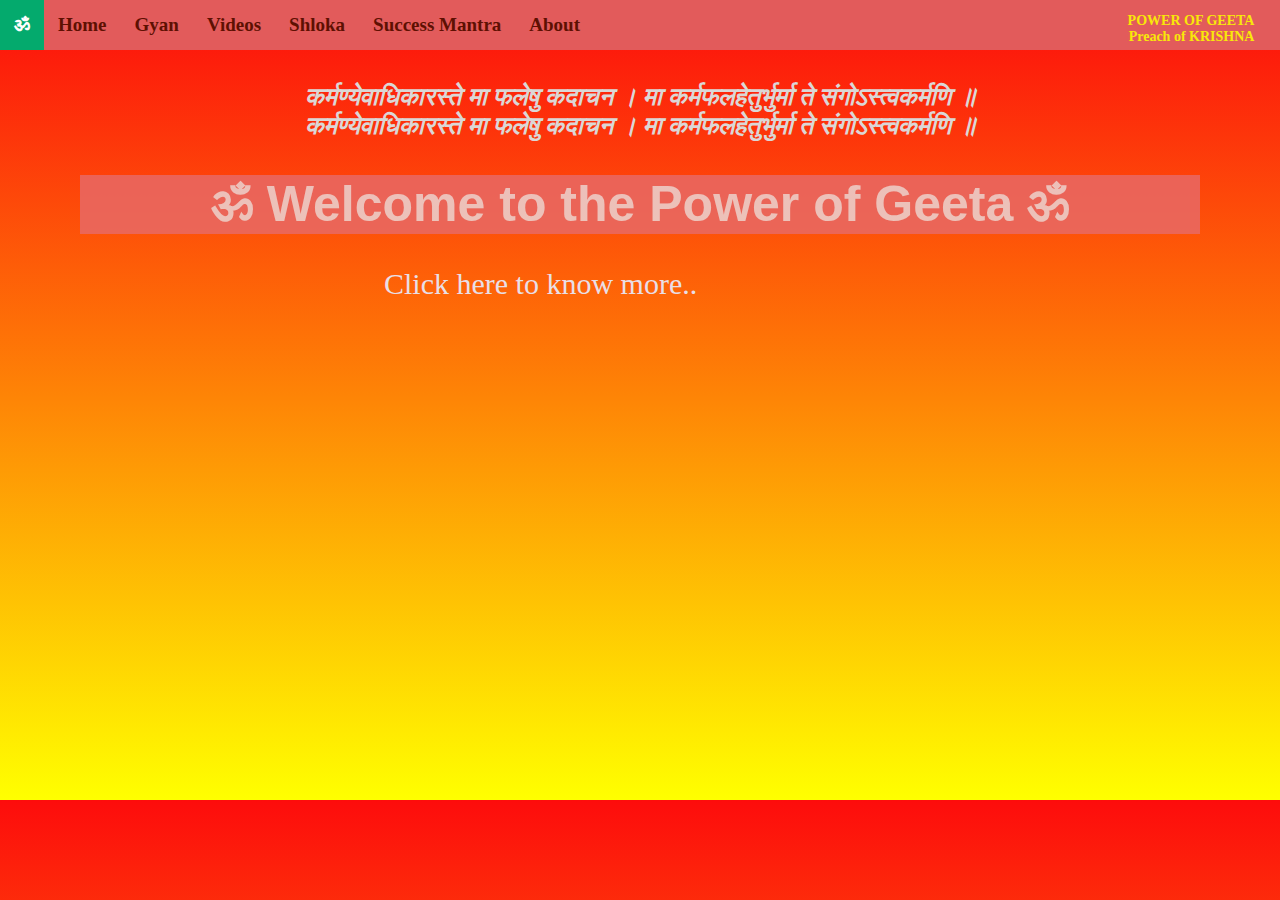
<file: index.html>
<!DOCTYPE html>
<html lang="en">
    
<head>
    <meta charset="UTF-8">
    <meta name="viewport" content="width=device-width, initial-scale=1.0">
    <title>Welcome to Bhagavad Geeta</title>
    <link rel="stylesheet" href="front.css">

    <div class="topnav">
       
        <a class="active" href="file:///C:/Users/pawan/Desktop/front.html">ॐ</a>
        <a href="file:///C:/Users/pawan/Desktop/trial.html">Home</a>
        <a href="file:///C:/Users/pawan/Desktop/gyan.html">Gyan</a>
        <a href="file:///C:/Users/pawan/Desktop/video.html">Videos</a>
        <a href="file:///C:/Users/pawan/Desktop/shloka.html">Shloka</a>
        <a href="#success Mantra">Success Mantra</a>
        <a href="#Facts of geeta">About</a>
        <h5 class="power">POWER OF GEETA<br>Preach of KRISHNA</h5>
         </div>
         <h4><i>कर्मण्येवाधिकारस्ते मा फलेषु कदाचन । मा कर्मफलहेतुर्भुर्मा ते संगोऽस्त्वकर्मणि ॥<br>

            कर्मण्येवाधिकारस्ते मा फलेषु कदाचन । मा कर्मफलहेतुर्भुर्मा ते संगोऽस्त्वकर्मणि ॥</i></h4>
    
    <div class="om">  <h1> ॐ  Welcome to the Power of Geeta  ॐ</h1></div>
     <a class="click" href="file:///C:/Users/pawan/Desktop/trial.html#shloka">Click here to know more..</a>

</head>
<body>

    <div id="grad1"></div>
   

</body>
</html>
</file>
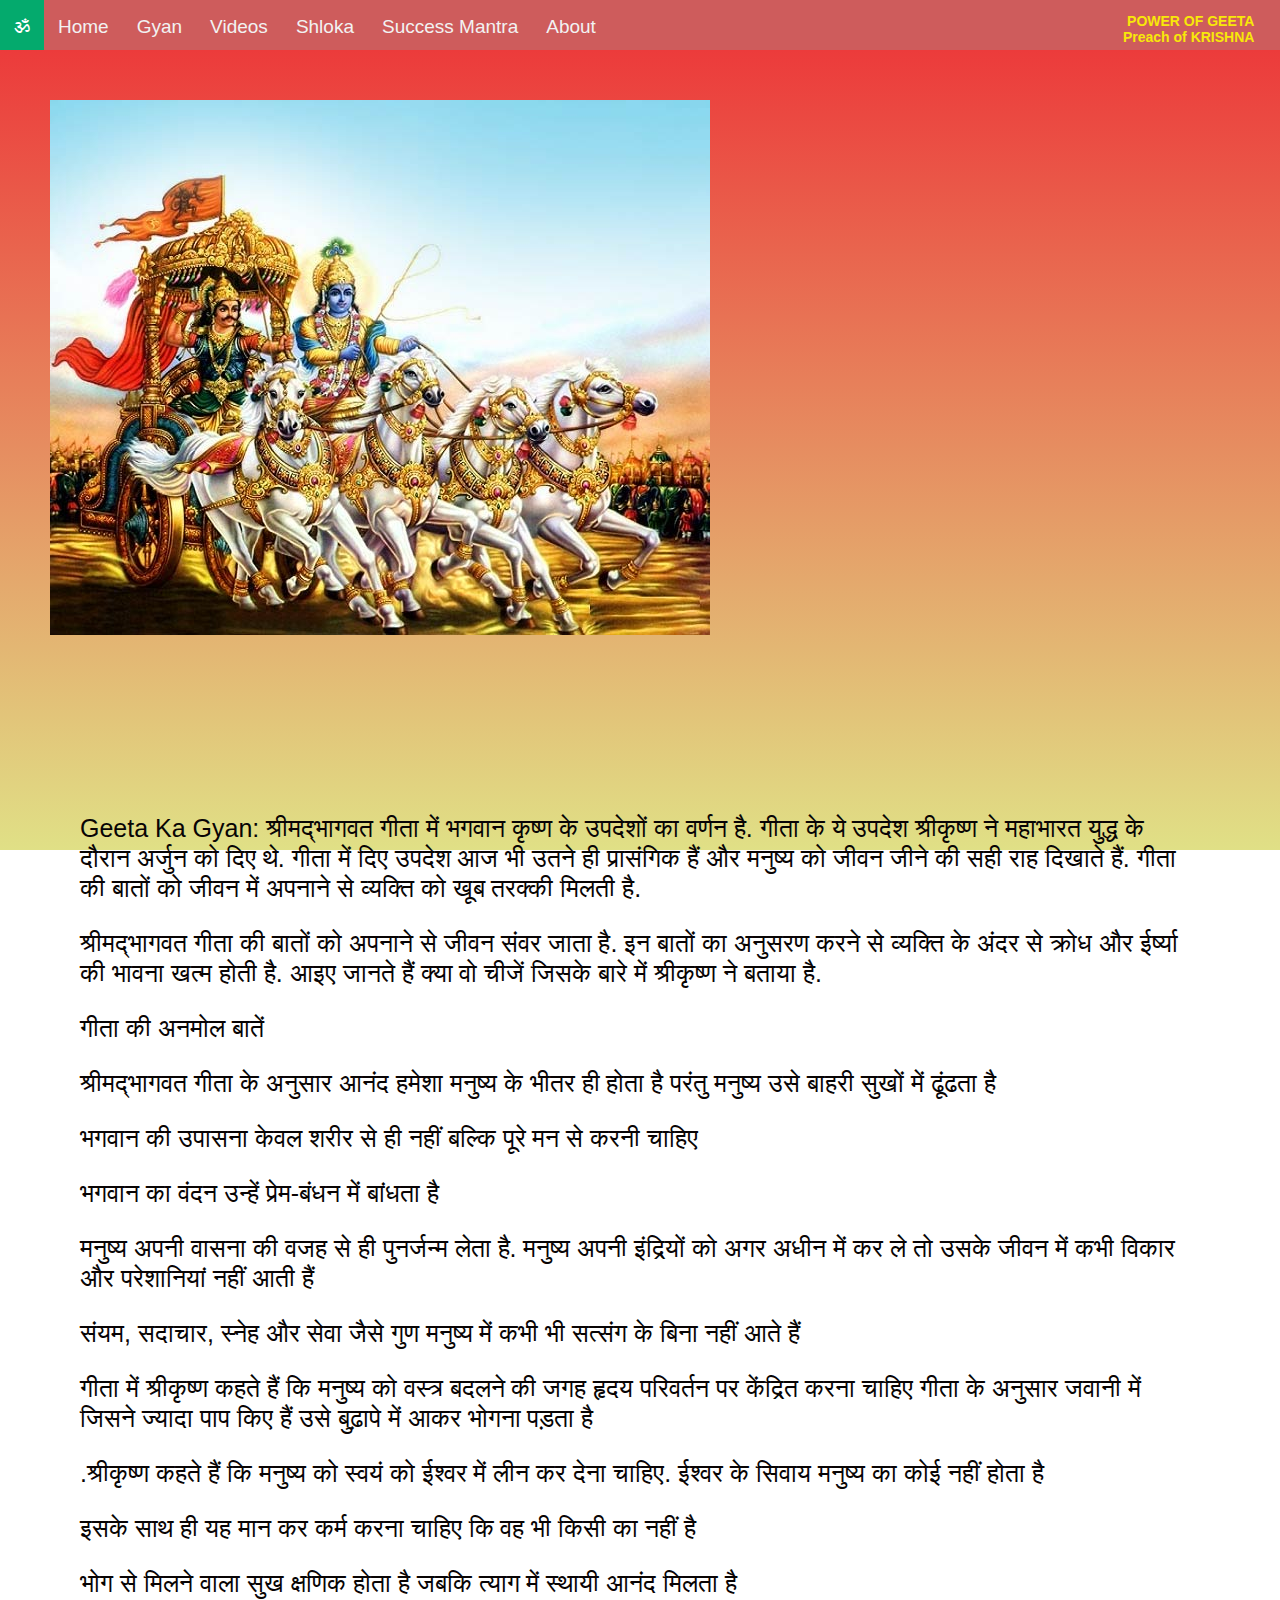
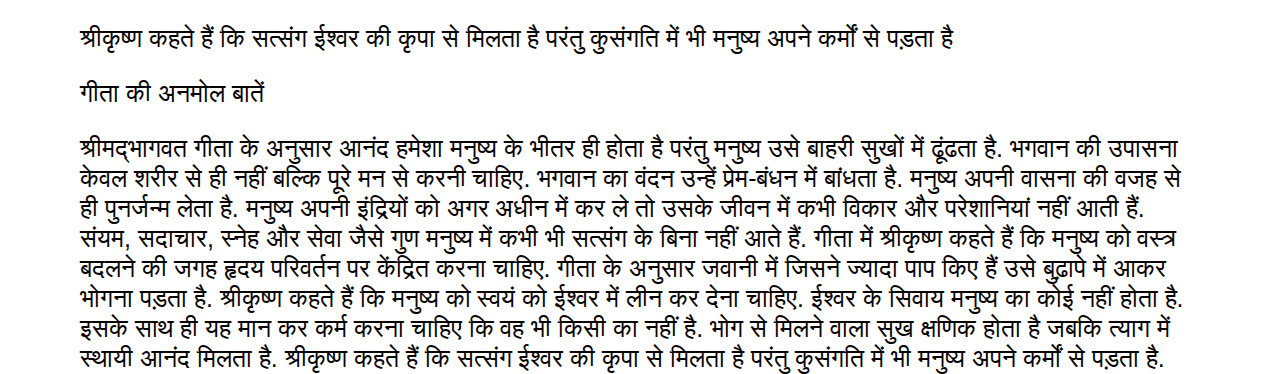
<file: gyan.html>
<!DOCTYPE html>
<html lang="en">

<head>
    <meta charset="UTF-8">
    <meta name="viewport" content="width=device-width, initial-scale=1.0">
    <title>Gyan</title>
    <div class="topnav">

        <a class="active" href="file:///C:/Users/pawan/Desktop/front.html">ॐ</a>

        <a href="file:///C:/Users/pawan/Desktop/trial.html">Home</a>
        <a href="file:///C:/Users/pawan/Desktop/gyan.html">Gyan</a>
        <a href="file:///C:/Users/pawan/Desktop/video.html">Videos</a>
        <a href="#file:///C:/Users/pawan/Desktop/shloka.html">Shloka</a>
        <a href="#success Mantra">Success Mantra</a>
        <a href="#Facts of geeta">About</a>
        <h5 class="power">POWER OF GEETA<br>Preach of KRISHNA</h5>


    </div>
    <link rel="stylesheet" href="gyan.css">
</head>

<body>
    <!DOCTYPE html>
    <html>

    <head>
        <meta name="viewport" content="width=device-width, initial-scale=1">

    </head>

    <body>
        <div id="grad1">
            <img style="margin: 50px;" src="13.jpg"></img>
            <div class="gyan">
                <p>Geeta Ka Gyan: श्रीमद्भागवत गीता में भगवान कृष्ण के उपदेशों का वर्णन है. गीता के ये उपदेश श्रीकृष्ण
                    ने
                    महाभारत युद्ध के दौरान अर्जुन को दिए थे. गीता में दिए उपदेश आज भी उतने ही प्रासंगिक हैं और मनुष्य को
                    जीवन जीने की सही राह दिखाते हैं. गीता की बातों को जीवन में अपनाने से व्यक्ति को खूब तरक्की मिलती है.
                </p>

                <p> श्रीमद्भागवत गीता की बातों को अपनाने से जीवन संवर जाता है. इन बातों का अनुसरण करने से व्यक्ति के
                    अंदर से
                    क्रोध और ईर्ष्या की भावना खत्म होती है. आइए जानते हैं क्या वो चीजें जिसके बारे में श्रीकृष्ण ने
                    बताया
                    है.</p>

                <p> गीता की अनमोल बातें</p>

                <p> श्रीमद्भागवत गीता के अनुसार आनंद हमेशा मनुष्य के भीतर ही होता है परंतु मनुष्य उसे बाहरी सुखों में
                    ढूंढता
                    है
                    <p> भगवान की उपासना केवल शरीर से ही नहीं बल्कि पूरे मन से करनी चाहिए</p><p> भगवान का वंदन उन्हें
                    प्रेम-बंधन
                    में बांधता है</p>

                    <p>मनुष्य अपनी वासना की वजह से ही पुनर्जन्म लेता है. मनुष्य अपनी इंद्रियों को अगर अधीन में कर ले तो
                    उसके
                    जीवन में कभी विकार और परेशानियां नहीं आती हैं</p>

                    <p>संयम, सदाचार, स्नेह और सेवा जैसे गुण मनुष्य में कभी
                    भी सत्संग के बिना नहीं आते हैं</p>

                   <p> गीता में श्रीकृष्ण कहते हैं कि मनुष्य को वस्त्र बदलने की जगह हृदय परिवर्तन पर केंद्रित करना चाहिए
                    गीता के अनुसार जवानी में जिसने ज्यादा पाप किए हैं उसे बुढ़ापे में आकर भोगना पड़ता है</p>
                    
                  <p> .श्रीकृष्ण कहते हैं कि मनुष्य को स्वयं को ईश्वर में लीन कर देना चाहिए. ईश्वर के सिवाय मनुष्य का कोई
                    नहीं होता है</p>

                    <p>इसके साथ ही यह मान कर कर्म करना चाहिए कि वह भी किसी का नहीं है</p>
                    
                   <p> भोग से मिलने वाला सुख क्षणिक होता है जबकि त्याग में स्थायी आनंद मिलता है </p>
                    
                    <p>श्रीकृष्ण कहते हैं कि सत्संग ईश्वर की कृपा से मिलता है परंतु कुसंगति में भी मनुष्य अपने कर्मों से पड़ता है</p>

                <p>गीता की अनमोल बातें</p>

                   <p> श्रीमद्भागवत गीता के अनुसार आनंद हमेशा मनुष्य के भीतर ही होता है परंतु मनुष्य उसे बाहरी सुखों में
                    ढूंढता है. भगवान की उपासना केवल शरीर से ही नहीं बल्कि पूरे मन से करनी चाहिए. भगवान का वंदन उन्हें
                    प्रेम-बंधन में बांधता है.
                    मनुष्य अपनी वासना की वजह से ही पुनर्जन्म लेता है. मनुष्य अपनी इंद्रियों को अगर अधीन में कर ले तो
                    उसके जीवन में कभी विकार और परेशानियां नहीं आती हैं. संयम, सदाचार, स्नेह और सेवा जैसे गुण मनुष्य में
                    कभी भी सत्संग के बिना नहीं आते हैं.
                    गीता में श्रीकृष्ण कहते हैं कि मनुष्य को वस्त्र बदलने की जगह हृदय परिवर्तन पर केंद्रित करना चाहिए.
                    गीता के अनुसार जवानी में जिसने ज्यादा पाप किए हैं उसे बुढ़ापे में आकर भोगना पड़ता है.
                    श्रीकृष्ण कहते हैं कि मनुष्य को स्वयं को ईश्वर में लीन कर देना चाहिए. ईश्वर के सिवाय मनुष्य का कोई
                    नहीं होता है. इसके साथ ही यह मान कर कर्म करना चाहिए कि वह भी किसी का नहीं है.
                    भोग से मिलने वाला सुख क्षणिक होता है जबकि त्याग में स्थायी आनंद मिलता है. श्रीकृष्ण कहते हैं कि
                    सत्संग ईश्वर की कृपा से मिलता है परंतु कुसंगति में भी मनुष्य अपने कर्मों से पड़ता है.</p>
            </div>
        </div>
    </body>

    </html>

</body>

</html>
</file>
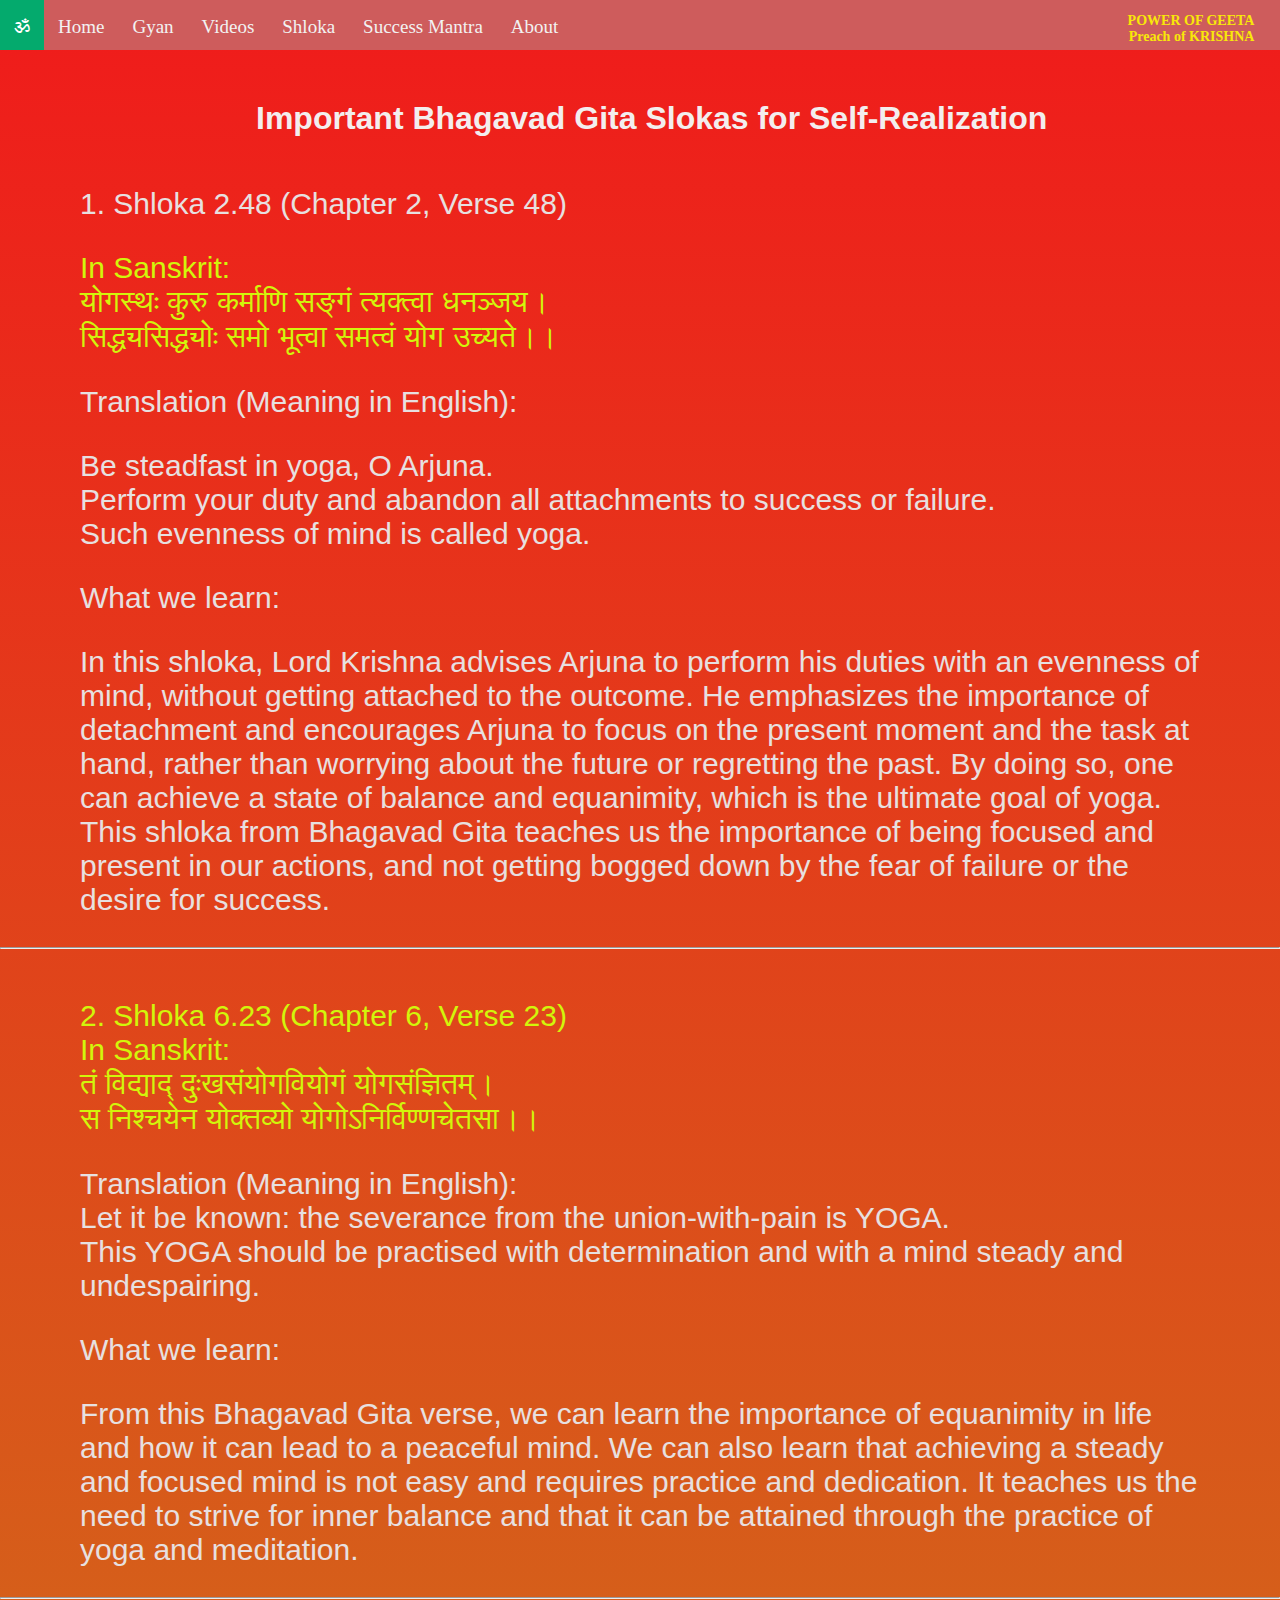
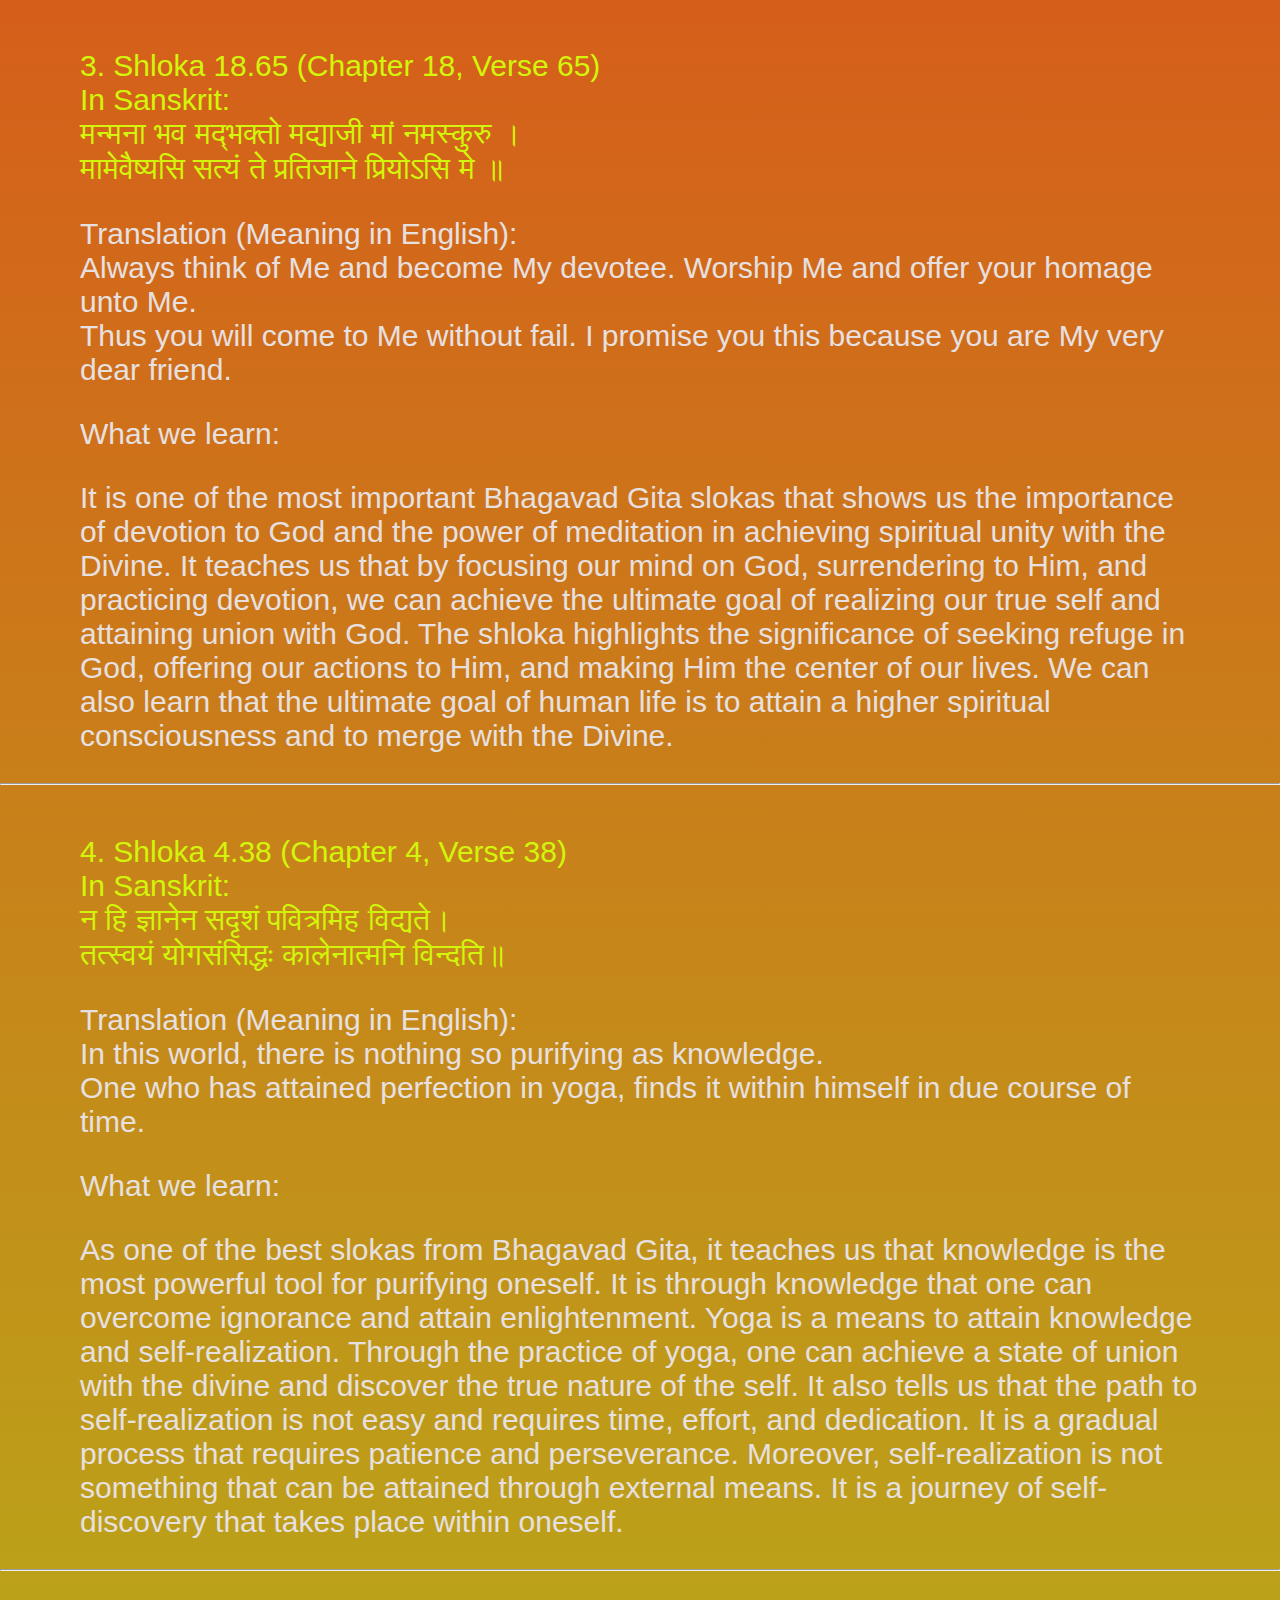
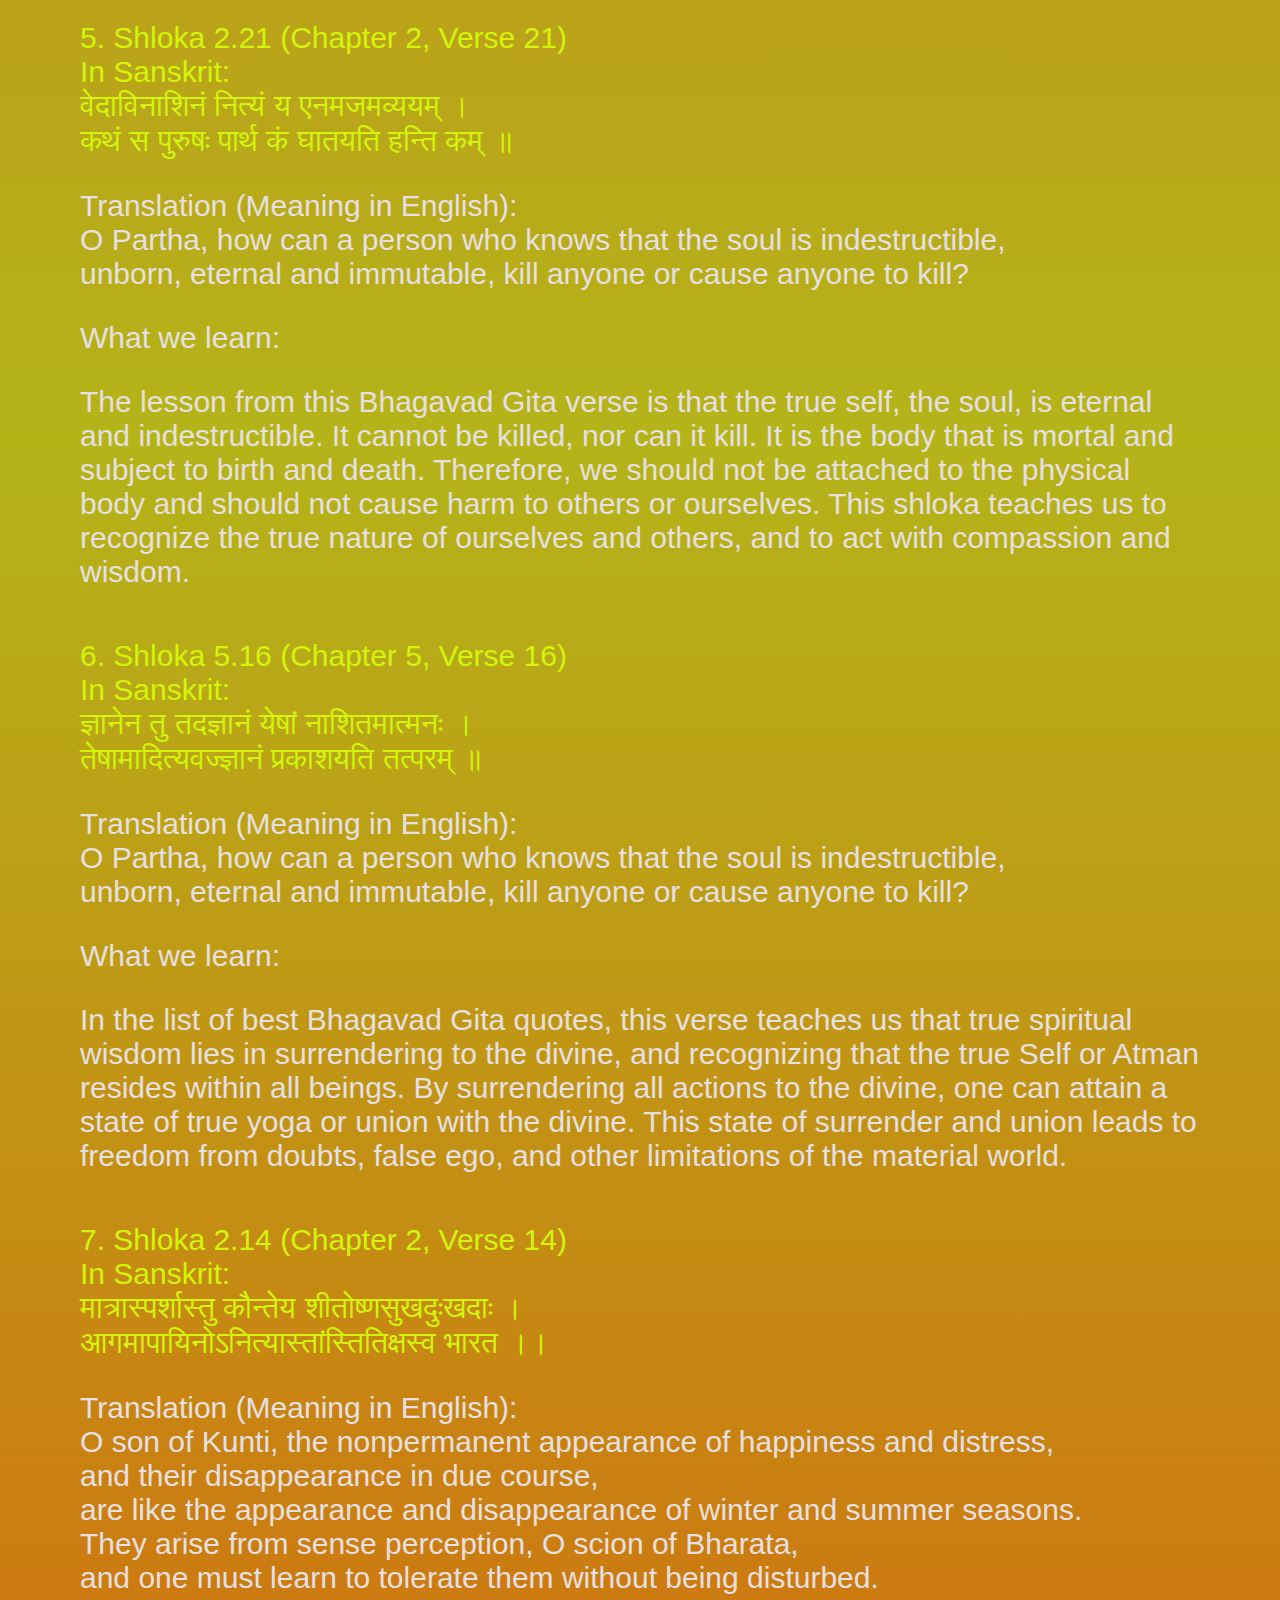
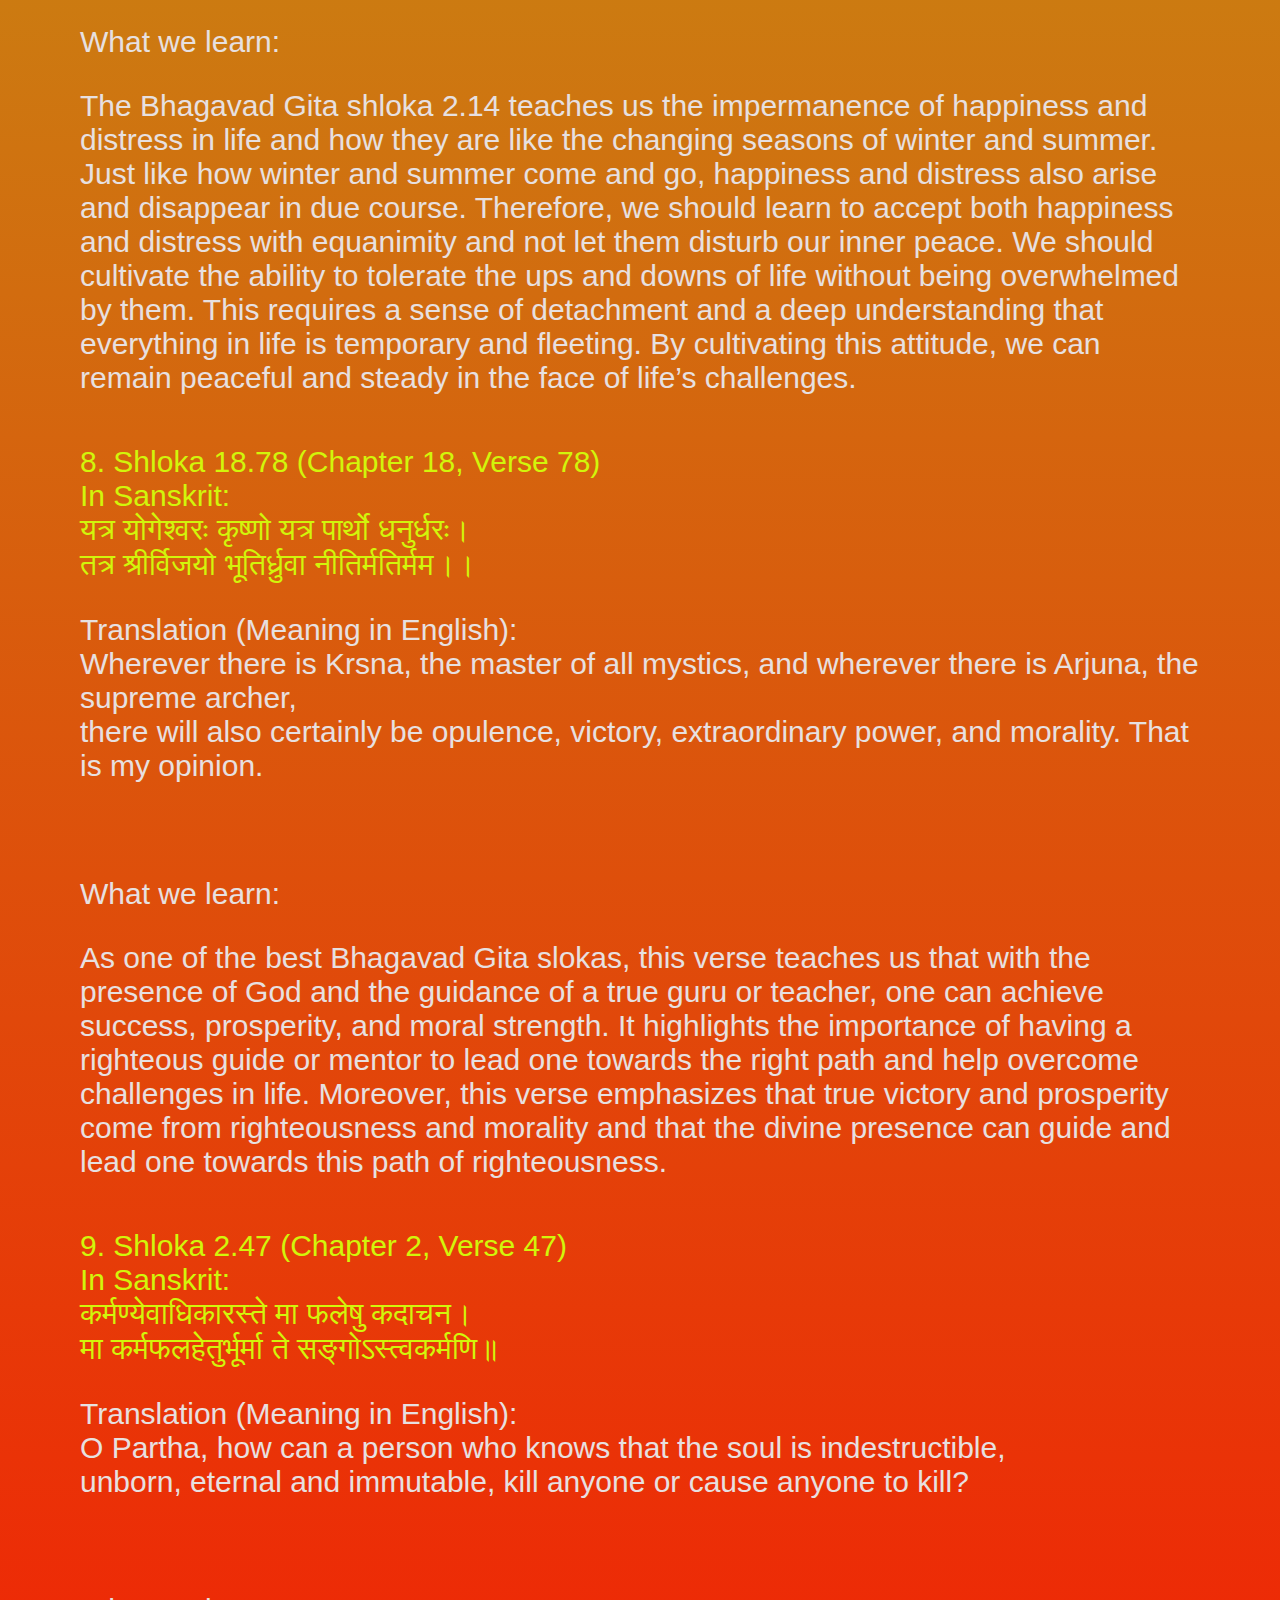
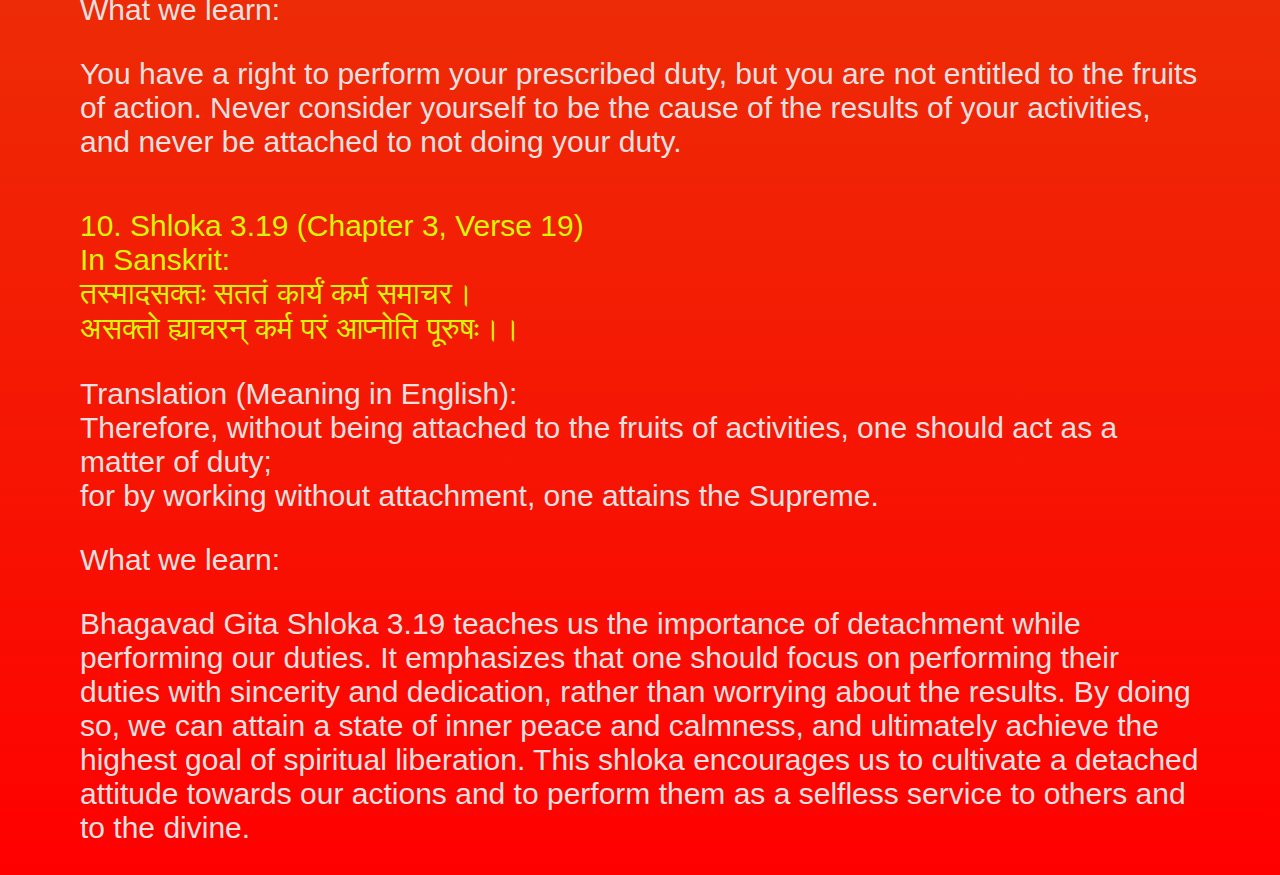
<file: shloka.html>
<!DOCTYPE html>
<html lang="en">

<head>
    <meta charset="UTF-8">
    <meta name="viewport" content="width=device-width, initial-scale=1.0">
    <title>Shloka</title>
    <div class="topnav">

        <a class="active" href="file:///C:/Users/pawan/Desktop/front.html">ॐ</a>

        <a href="file:///C:/Users/pawan/Desktop/trial.html">Home</a>
        <a href="file:///C:/Users/pawan/Desktop/gyan.html">Gyan</a>
        <a href="file:///C:/Users/pawan/Desktop/video.html">Videos</a>
        <a href="#file:///C:/Users/pawan/Desktop/shloka.html">Shloka</a>
        <a href="#success Mantra">Success Mantra</a>
        <a href="#Facts of geeta">About</a>
        <h5 class="power">POWER OF GEETA<br>Preach of KRISHNA</h5>


    </div>
    <link rel="stylesheet" href="shloka.css">
    <h1>Important Bhagavad Gita Slokas for Self-Realization</h1>
</head>


<body>
    <div class="shloka">
        <p>1. Shloka 2.48 (Chapter 2, Verse 48)</p>
        <p style="color: rgb(210, 245, 11);"> In Sanskrit:<br>
            योगस्थः कुरु कर्माणि सङ्गं त्यक्त्वा धनञ्जय।<br>

            सिद्ध्यसिद्ध्योः समो भूत्वा समत्वं योग उच्यते।।</p>
        <p>Translation (Meaning in English):</p>
        <p> Be steadfast in yoga, O Arjuna.<br> Perform your duty and abandon all
            attachments to success or failure.<br> Such
            evenness of mind is called yoga.</p>
        <p>What we learn:</p>
        <p>In this shloka, Lord Krishna advises Arjuna to perform his duties with an evenness of mind, without getting
            attached to the outcome. He emphasizes the importance of detachment and encourages Arjuna to focus on the
            present moment and the task at hand, rather than worrying about the future or regretting the past.

            By doing so, one can achieve a state of balance and equanimity, which is the ultimate goal of yoga. This
            shloka
            from Bhagavad Gita teaches us the importance of being focused and present in our actions, and not getting
            bogged
            down by the fear of failure or the desire for success.</p>
    </div>
    <hr>
    <div class="shloka">

        <p style="color: rgb(210, 245, 11);">2. Shloka 6.23 (Chapter 6, Verse 23)<br>
            In Sanskrit:<br>
            तं विद्याद् दुःखसंयोगवियोगं योगसंज्ञितम्।<br>

            स निश्चयेन योक्तव्यो योगोऽनिर्विण्णचेतसा।।</p>
        <p>Translation (Meaning in English):<br>
            Let it be known: the severance from the union-with-pain is YOGA.<br> This YOGA should be practised with
            determination and with a mind steady and undespairing.<br>

        </p>
        <p>What we learn:</p>
        <p>From this Bhagavad Gita verse, we can learn the importance of equanimity in life and how it can lead to a
            peaceful mind. We can also learn that achieving a steady and focused mind is not easy and requires practice
            and
            dedication. It teaches us the need to strive for inner balance and that it can be attained through the
            practice
            of yoga and meditation.</p>
    </div>

    <hr>
    <div class="shloka">

        <p style="color: rgb(210, 245, 11);">3. Shloka 18.65 (Chapter 18, Verse 65)<br>
            In Sanskrit:<br>
            मन्मना भव मद्भक्तो मद्याजी मां नमस्कुरु ।<br>

            मामेवैष्यसि सत्यं ते प्रतिजाने प्रियोऽसि मे ॥</p>
        <p>Translation (Meaning in English):<br>
            Always think of Me and become My devotee. Worship Me and offer your homage unto Me.<br> Thus you will come to Me
            without fail. I promise you this because you are My very dear friend.<br>
        </p>
        <p>What we learn:</p>
        <p>It is one of the most important Bhagavad Gita slokas that shows us the importance of devotion to God and the
            power of meditation in achieving spiritual unity with the Divine.

            It teaches us that by focusing our mind on God, surrendering to Him, and practicing devotion, we can achieve
            the
            ultimate goal of realizing our true self and attaining union with God.

            The shloka highlights the significance of seeking refuge in God, offering our actions to Him, and making Him
            the
            center of our lives. We can also learn that the ultimate goal of human life is to attain a higher spiritual
            consciousness and to merge with the Divine.</p>
    </div>

    <hr>
    <div class="shloka">

        <p style="color: rgb(210, 245, 11);">4. Shloka 4.38 (Chapter 4, Verse 38)<br>
            In Sanskrit:<br>
            न हि ज्ञानेन सदृशं पवित्रमिह विद्यते।<br>

            तत्स्वयं योगसंसिद्धः कालेनात्मनि विन्दति॥</p>
        <p>Translation (Meaning in English):<br>
            In this world, there is nothing so purifying as knowledge. <br>One who has attained perfection in yoga, finds it
            within himself in due course of time.<br>

        </p>
        <p>What we learn:</p>
        <p>As one of the best slokas from Bhagavad Gita, it teaches us that knowledge is the most powerful tool for
            purifying oneself. It is through knowledge that one can overcome ignorance and attain enlightenment.

            Yoga is a means to attain knowledge and self-realization. Through the practice of yoga, one can achieve a
            state
            of union with the divine and discover the true nature of the self.

            It also tells us that the path to self-realization is not easy and requires time, effort, and dedication.

            It is a gradual process that requires patience and perseverance. Moreover, self-realization is not something
            that can be attained through external means. It is a journey of self-discovery that takes place within
            oneself.
        </p>
    </div>
    <hr>
    <div class="shloka">

        <p style="color: rgb(210, 245, 11);">5. Shloka 2.21 (Chapter 2, Verse 21)<br>
            In Sanskrit:<br>
            वेदाविनाशिनं नित्यं य एनमजमव्ययम्‌ ।<br>

            कथं स पुरुषः पार्थ कं घातयति हन्ति कम्‌ ॥</p>
        <p>Translation (Meaning in English):<br>
            O Partha, how can a person who knows that the soul is indestructible,<br> unborn, eternal and immutable, kill
            anyone
            or cause anyone to kill?
        </p>
        <p>What we learn:</p>
        <p>The lesson from this Bhagavad Gita verse is that the true self, the soul, is eternal and indestructible. It
            cannot be killed, nor can it kill. It is the body that is mortal and subject to birth and death.

            Therefore, we should not be attached to the physical body and should not cause harm to others or ourselves.
            This
            shloka teaches us to recognize the true nature of ourselves and others, and to act with compassion and
            wisdom.
        </p>
    </div>
    <div class="shloka">

        <p style="color: rgb(210, 245, 11);">6. Shloka 5.16 (Chapter 5, Verse 16)<br>
            In Sanskrit:<br>
            ज्ञानेन तु तदज्ञानं येषां नाशितमात्मनः ।<br>

            तेषामादित्यवज्ज्ञानं प्रकाशयति तत्परम् ॥</p>
        <p>Translation (Meaning in English):<br>
            O Partha, how can a person who knows that the soul is indestructible,<br> unborn, eternal and immutable, kill
            anyone or cause anyone to kill?<br>
        </p>
        <p>What we learn:</p>
        <p>In the list of best Bhagavad Gita quotes, this verse teaches us that true spiritual wisdom lies in
            surrendering
            to the divine, and recognizing that the true Self or Atman resides within all beings. By surrendering all
            actions to the divine, one can attain a state of true yoga or union with the divine.

            This state of surrender and union leads to freedom from doubts, false ego, and other limitations of the
            material
            world.</p>
    </div>
    <div class="shloka">

        <p style="color: rgb(210, 245, 11);">7. Shloka 2.14 (Chapter 2, Verse 14)<br>
            In Sanskrit:<br>
            मात्रास्पर्शास्तु कौन्तेय शीतोष्णसुखदुःखदाः ।<br>

            आगमापायिनोऽनित्यास्तांस्तितिक्षस्व भारत ।।</p>
        <p>Translation (Meaning in English):<br>
            O son of Kunti, the nonpermanent appearance of happiness and distress,<br> and their disappearance in due
            course,<br>
            are like the appearance and disappearance of winter and summer seasons.<br> They arise from sense perception, O
            scion of Bharata, <br>and one must learn to tolerate them without being disturbed.
        </p>

        <p>What we learn:</p>
        <p>The Bhagavad Gita shloka 2.14 teaches us the impermanence of happiness and<br> distress in life and how they are
            like
            the changing seasons of winter and summer.<br>

            Just like how winter and summer come and go, happiness and distress also arise and disappear in due course.
            Therefore, we should learn to accept both happiness and distress with equanimity and not let them disturb
            our
            inner peace.

            We should cultivate the ability to tolerate the ups and downs of life without being overwhelmed by them.
            This
            requires a sense of detachment and a deep understanding that everything in life is temporary and fleeting.
            By
            cultivating this attitude, we can remain peaceful and steady in the face of life’s challenges.</p>
    </div>

    <div class="shloka">

        <p style="color: rgb(210, 245, 11);">8. Shloka 18.78 (Chapter 18, Verse 78)<br>
            In Sanskrit:<br>
            यत्र योगेश्वरः कृष्णो यत्र पार्थो धनुर्धरः।<br>

            तत्र श्रीर्विजयो भूतिर्ध्रुवा नीतिर्मतिर्मम।।</p>
        <p>Translation (Meaning in English):<br>
            Wherever there is Krsna, the master of all mystics, and wherever there is Arjuna, the supreme archer, <br>there
            will also certainly be opulence, victory, extraordinary power, and morality. That is my opinion.
        </p><br>
        <p>What we learn:</p>
        <p>As one of the best Bhagavad Gita slokas, this verse teaches us that with the presence of God and the guidance
            of a true guru or teacher, one can achieve success, prosperity, and moral strength.

            It highlights the importance of having a righteous guide or mentor to lead one towards the right path and
            help overcome challenges in life. Moreover, this verse emphasizes that true victory and prosperity come from
            righteousness and morality and that the divine presence can guide and lead one towards this path of
            righteousness.
        </p>
    </div>

    <div class="shloka">

        <p style="color: rgb(210, 245, 11);">9. Shloka 2.47 (Chapter 2, Verse 47)<br>
            In Sanskrit:<br>
            कर्मण्येवाधिकारस्ते मा फलेषु कदाचन।<br>

            मा कर्मफलहेतुर्भूर्मा ते सङ्गोऽस्त्वकर्मणि॥</p>
        <p>Translation (Meaning in English):<br>
            O Partha, how can a person who knows that the soul is indestructible, <br>unborn, eternal and immutable, kill
            anyone
            or cause anyone to kill?
        </p><br>
        <p>What we learn:</p>
        <p>You have a right to perform your prescribed duty, but you are not entitled to the fruits of action. Never
            consider yourself to be the cause of the results of your activities, and never be attached to not doing your
            duty.
        </p>
    </div>

    <div class="shloka">

        <p style="color: rgb(210, 245, 11);">10. Shloka 3.19 (Chapter 3, Verse 19)<br>
            In Sanskrit:<br>
            तस्मादसक्तः सततं कार्यं कर्म समाचर।<br>

            असक्तो ह्याचरन् कर्म परं आप्नोति पूरुषः।।</p>
        <p>Translation (Meaning in English):<br>
            Therefore, without being attached to the fruits of activities, one should act as a matter of duty;<br> for by
            working without attachment, one attains the Supreme.</p>
        
        <p>What we learn:</p>
        <p>Bhagavad Gita Shloka 3.19 teaches us the importance of detachment while performing our duties. It emphasizes
            that one should focus on performing their duties with sincerity and dedication, rather than worrying about
            the results.

            By doing so, we can attain a state of inner peace and calmness, and ultimately achieve the highest goal of
            spiritual liberation. This shloka encourages us to cultivate a detached attitude towards our actions and to
            perform them as a selfless service to others and to the divine.
        </p>
    </div>
</body>

</html>
</file>
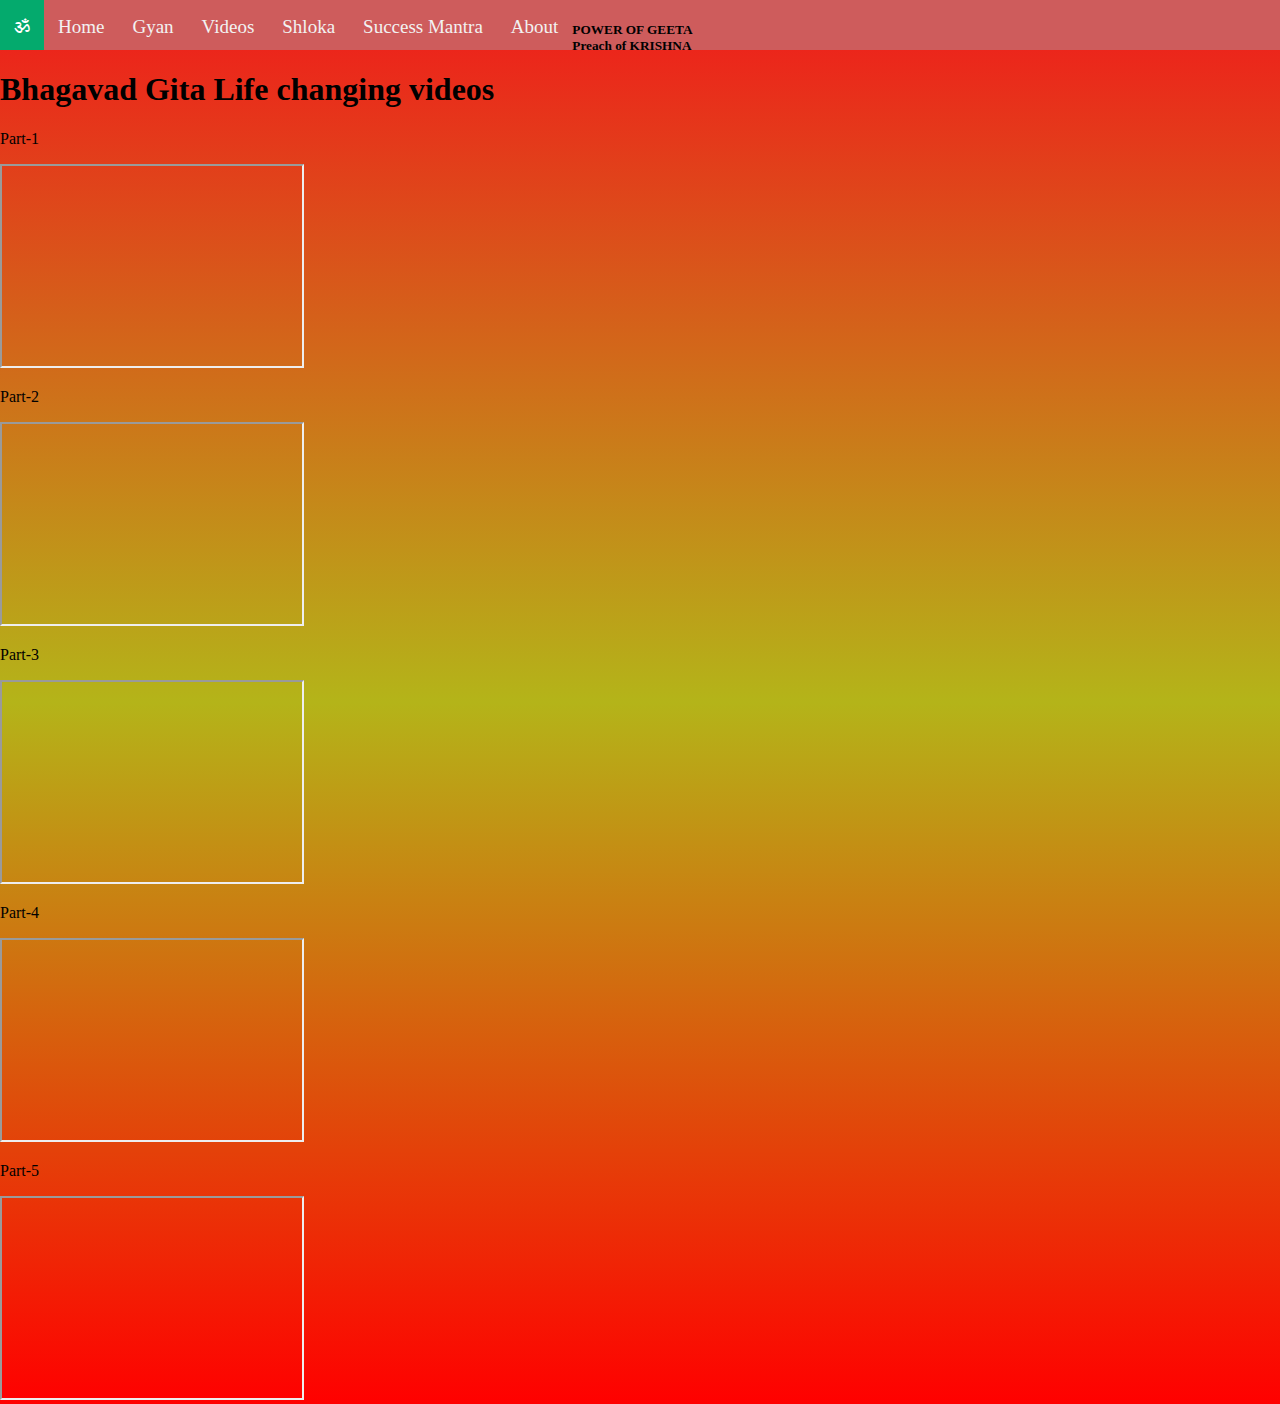
<file: video.html>
<!DOCTYPE html>
<html lang="en">
<head>
    <meta charset="UTF-8">
    <meta name="viewport" content="width=device-width, initial-scale=1.0">
    <title>video</title>
    <div class="topnav">

        <a class="active" href="file:///C:/Users/pawan/Desktop/front.html">ॐ</a>

        <a href="file:///C:/Users/pawan/Desktop/trial.html">Home</a>
        <a href="file:///C:/Users/pawan/Desktop/gyan.html">Gyan</a>
        <a href="file:///C:/Users/pawan/Desktop/video.html">Videos</a>
        <a href="#file:///C:/Users/pawan/Desktop/shloka.html">Shloka</a>
        <a href="#success Mantra">Success Mantra</a>
        <a href="#Facts of geeta">About</a>
        <h5 class="power">POWER OF GEETA<br>Preach of KRISHNA</h5>


    </div>
    <link rel="stylesheet" href="video.css">
    <h1> Bhagavad Gita Life changing videos</h1>

</head>
<body>
    <div id="grad1">

<p>Part-1</p>
<iframe height="200" width="300" 
src="https://www.youtube.com/watch?v=_9Gsy6c-UIA&list=TLPQMjMwNjIwMjQ_pCa824TiFw&index=1">
</iframe><br>

<p>Part-2</p>
<iframe height="200" width="300" 
src="https://www.youtube.com/watch?v=mBjAzqoKJoI"> 
</iframe><br>

<p>Part-3</p>
<iframe height="200" width="300" 
src="https://www.youtube.com/watch?v=g4oEUP4Ztas"> 
</iframe>

<p>Part-4</p>
 <iframe height="200" width="300" 
src="https://www.youtube.com/watch?v=E-TECeu7nDw"> 
</iframe>

<p>Part-5</p>
<iframe height="200" width="300" 
src="https://www.youtube.com/watch?v=E-TECeu7nDw"> 
</iframe>


      </video>
      </div>
</body>
</html>
</file>
<file: front.css>
body{
    background-color: #ce5c5c;
    margin: 0;
}

h1{
    text-align: center;
    color: #e9dfe6;
    font-size: 50px;
    font-family: Arial, Helvetica, sans-serif;
}
h4{
    text-align: center;
    color: #dbd7d6;
    font-size: 25px;
}
h2{
    color: #5e1002;
    text-align: center;
    font-size: 40px;

}
.click{
    text-align: right;
    color: #e9dfe6;
    font-size: 30px;
    margin-left: 30%;
    cursor: pointer;
    text-decoration: none;
}
p{
    text-align: center;
    color: #e9dfe6;
    font-size: 30px;
    border-radius: 1px solid black;
    margin-top: 10px;
    cursor: pointer;

}
body {
    height: 800px;
    background-color: red; /* For browsers that do not support gradients */
    background-image: linear-gradient(rgb(253, 12, 12), yellow);
  }

.topnav {
    background-color: #e25b5b;
    overflow: hidden;
    align-content: right;
    width: 100%;
    height: 50px;
    border-radius: 2px solid black;
}
.topnav a {
    float: left;
    color: #5e1002;
    text-align: center;
    padding: 14px 14px;
    text-decoration: none;
    font-size: 19px;
    font-weight: bold;
  }
  
  /* Change the color of links on hover */
  .topnav a:hover {
    background-color: #ddd;
    color: black;
  }
  .topnav a.active {
    background-color: #04AA6D;
    color: white;
    height: auto;
  }
  h5{
    font-style: sans-serif;
    color:rgb(248, 232, 8) ;
    text-align: right;
    font-size: 14px;
    padding-right: 2%;
    padding-top: 1%;
    padding-bottom: 1%;
    margin: auto;
  }
  .om{
    background-color:rgb(231, 107, 107);
    margin-left: 80px;
    margin-right: 80px;
    opacity: 0.8;


  }
</file>
<file: gyan.css>
body {
    margin: 0;
    font-family: Arial, Helvetica, sans-serif;
 
  
  }
  #grad1 {
    height: 800px;
    background-color: red; /* For browsers that do not support gradients */
    background-image: linear-gradient(rgb(236, 59, 59), rgb(224, 224, 134));
  }
  h5{
    font-style: sans-serif;
    color:rgb(248, 232, 8) ;
    text-align: right;
    font-size: 14px;
    padding-right: 2%;
    padding-top: 1%;
    padding-bottom: 1%;
    margin: auto;
  }

  .gyan{
    text-align: left;
    color: rgb(8, 4, 4);
    font-size: 25px;
    font-family: Arial, Helvetica, sans-serif;
    padding-top: 100px ;
    margin-left: 80px;
    margin-right: 80px;
}
  
  .topnav {
    background-color: #ce5c5c;
    overflow: hidden;
    align-content: right;
    width: 100%;
    height: 50px;
    margin: 0;
}
.topnav a {
    float: left;
    color: #f2f2f2;
    text-align: center;
    padding: 16px 14px;
    text-decoration: none;
    font-size: 19px;
  }
  
  /* Change the color of links on hover */
  .topnav a:hover {
    background-color: #ddd;
    color: black;
  }
  .topnav a.active {
    background-color: #04AA6D;
    color: white;
    height: auto;
  }
</file>
<file: shloka.css>
body{
    height: 100%;
    background-color: red; /* For browsers that do not support gradients */
    background-image: linear-gradient(rgb(240, 27, 27), rgb(180, 180, 25),red);
    margin: 0;
}
h1{
    text-align: centers;
    font-family: Arial, Helvetica, sans-serif;
    color: rgb(243, 238, 238);
    margin-left: 20%;
    margin-top: 50px;

    
}
.shloka{
    text-align: left;
    color: rgb(231, 224, 224);
    font-size: 30px;
    font-family: Arial, Helvetica, sans-serif;
    padding: auto;
    margin-left: 80px;
    margin-right: 80px;
    margin-top: 50px;
}


.topnav {
    background-color: #ce5c5c;
    overflow: hidden;
    align-content: right;
    width: 100%;
    height: 50px;
    margin: auto;
}
.topnav a {
    float: left;
    color: #f2f2f2;
    text-align: center;
    padding: 16px 14px;
    text-decoration: none;
    font-size: 19px;
  }
  
  /* Change the color of links on hover */
  .topnav a:hover {
    background-color: #ddd;
    color: black;
  }
  .topnav a.active {
    background-color: #04AA6D;
    color: white;
    height: auto;
  }
  h5{
    font-style: sans-serif;
    color:rgb(248, 232, 8) ;
    text-align: right;
    font-size: 14px;
    padding-right: 2%;
    padding-top: 1%;
    padding-bottom: 1%;
    margin: auto;
  }
</file>
<file: video.css>
body{
    height: 200%;
    background-color: red; /* For browsers that do not support gradients */
    background-image: linear-gradient(rgb(240, 27, 27), rgb(180, 180, 25),red);
    margin: 0;
}
.topnav {
    background-color: #ce5c5c;
    overflow: hidden;
    align-content: right;
    width: 100%;
    height: 50px;
    margin: 0;
}
.topnav a {
    float: left;
    color: #f2f2f2;
    text-align: center;
    padding: 16px 14px;
    text-decoration: none;
    font-size: 19px;
  }
  
  /* Change the color of links on hover */
  .topnav a:hover {
    background-color: #ddd;
    color: black;
  }
  .topnav a.active {
    background-color: #04AA6D;
    color: white;
    height: auto;
  }
</file>
